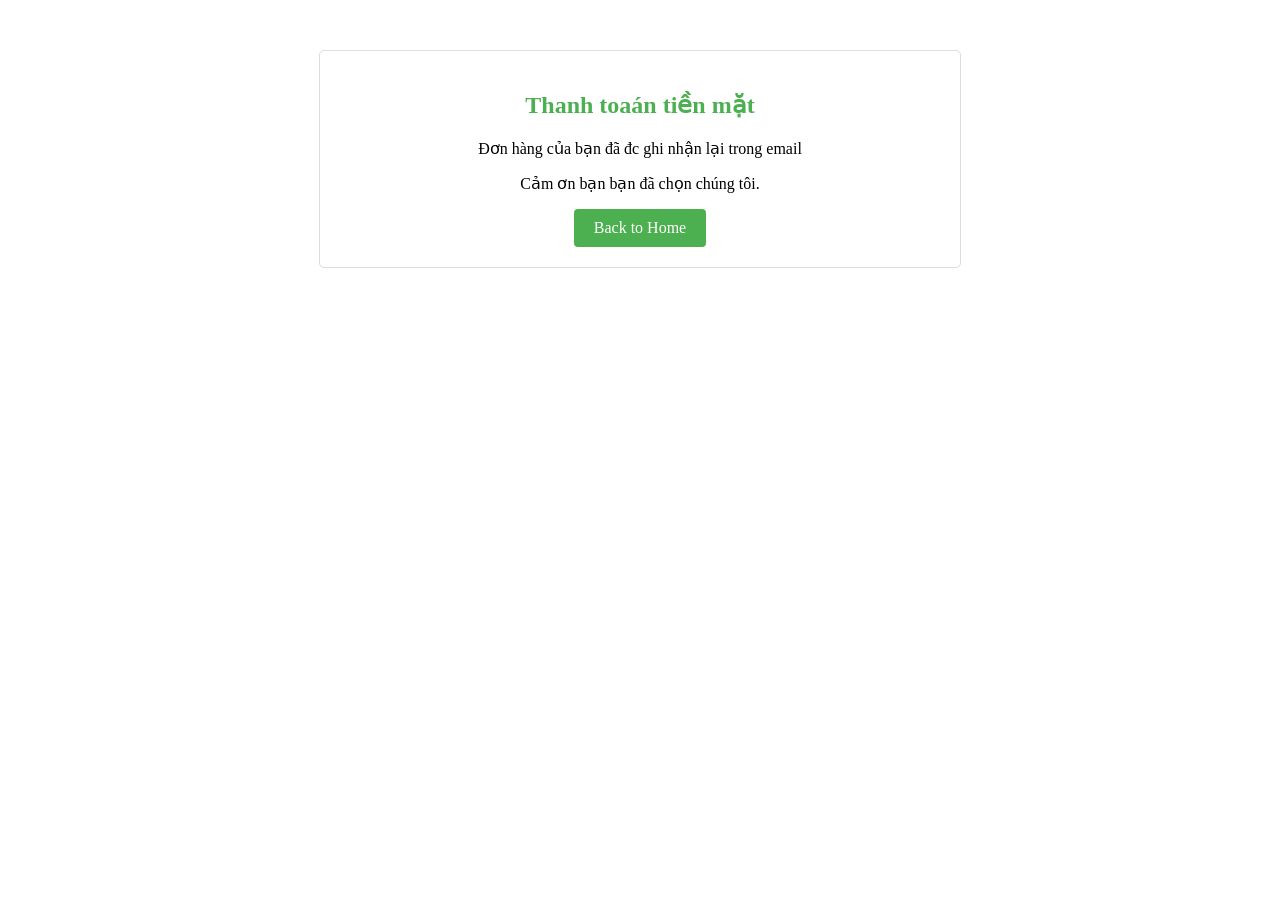
<file: src/main/resources/templates/cash-confirmation.html>
<!DOCTYPE html>
<html xmlns:th="http://www.thymeleaf.org">
<head>
    <title>Cash Payment Confirmation</title>
    <style>
        .confirmation-container {
            max-width: 600px;
            margin: 50px auto;
            padding: 20px;
            text-align: center;
            border: 1px solid #ddd;
            border-radius: 5px;
        }
        .success-message {
            color: #4CAF50;
            margin-bottom: 20px;
        }
        .home-link {
            display: inline-block;
            padding: 10px 20px;
            background-color: #4CAF50;
            color: white;
            text-decoration: none;
            border-radius: 4px;
        }
    </style>
</head>
<body>
<div class="confirmation-container">
    <h2 class="success-message">Thanh toaán tiền mặt </h2>
    <p>Đơn  hàng của bạn đã đc ghi nhận lại trong email </p>
    <p>Cảm ơn bạn bạn đã chọn chúng tôi.</p>
    <a href="/index" class="home-link">Back to Home</a>
</div>
</body>
</html>
</file>
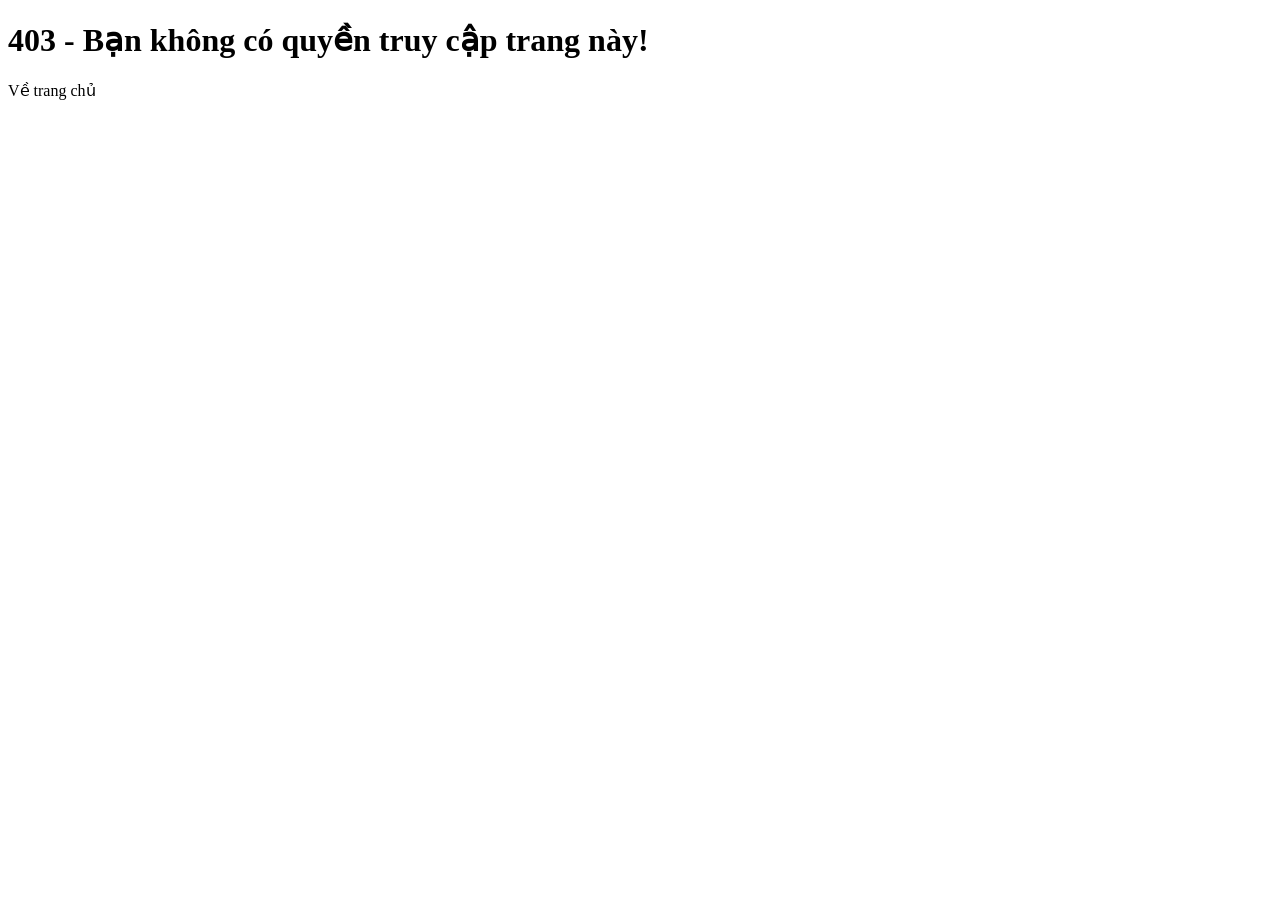
<file: src/main/resources/templates/error_page.html>
<!DOCTYPE html>
<html lang="en">
<head>
    <meta charset="UTF-8">
    <title>Error Page</title>
</head>
<body>
<body>
<h1>403 - Bạn không có quyền truy cập trang này!</h1>
<a th:href="@{/index}">Về trang chủ</a>
</body>
</body>
</html>
</file>
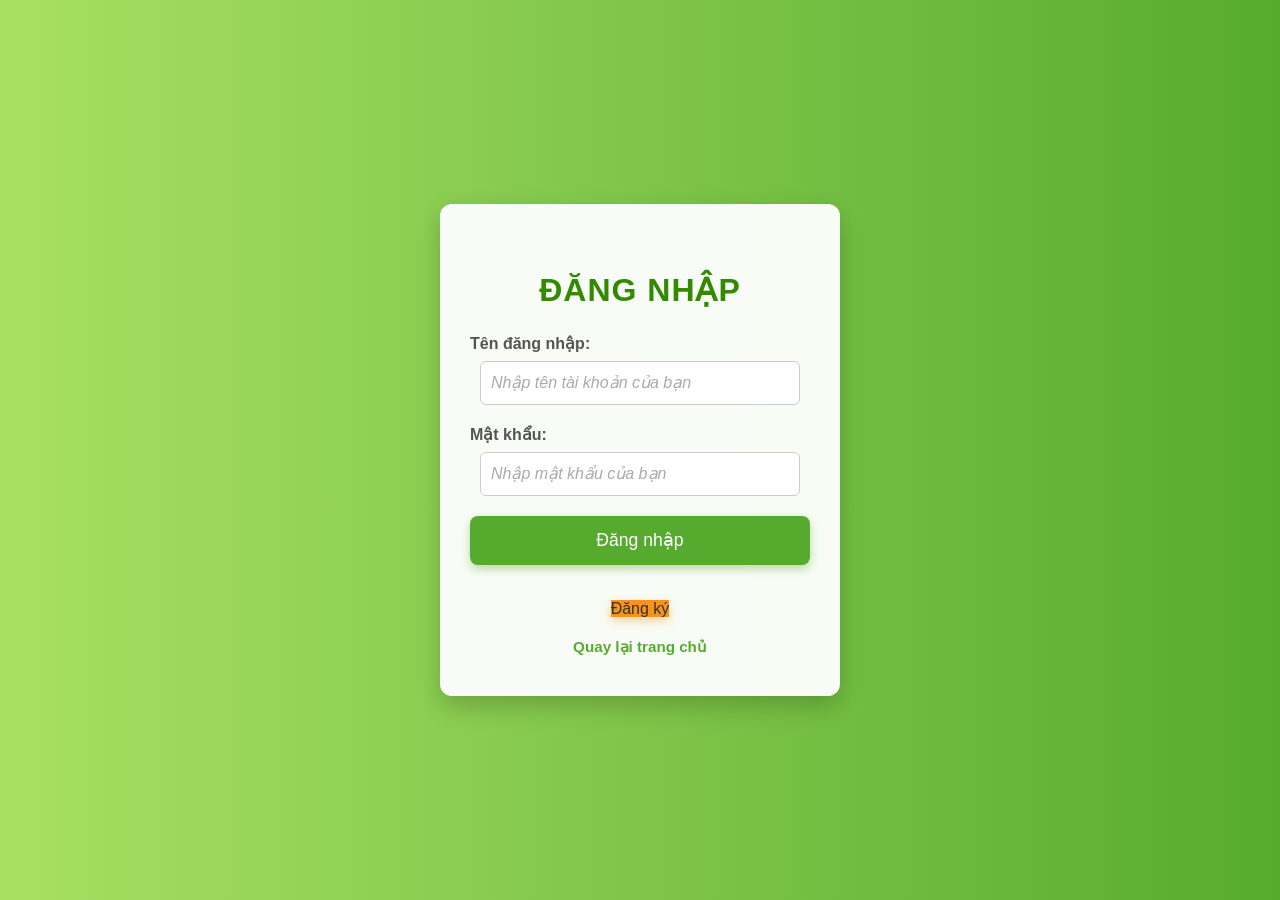
<file: src/main/resources/templates/login.html>
<!DOCTYPE html>
<html xmlns:th="http://www.thymeleaf.org">
<head>
    <title>Login</title>
    <meta charset="UTF-8">
    <meta name="viewport" content="width=device-width, initial-scale=1.0">
    <style>
        body {
            margin: 0;
            padding: 0;
            font-family: 'Arial', sans-serif;
            background: linear-gradient(to right, #a8e063, #56ab2f);
            display: flex;
            justify-content: center;
            align-items: center;
            min-height: 100vh;
            color: #333;
            overflow: hidden;
        }

        .login-container {
            background-color: rgba(255, 255, 255, 0.95);
            padding: 40px 30px;
            border-radius: 12px;
            box-shadow: 0 10px 25px rgba(0, 0, 0, 0.2);
            text-align: center;
            width: 100%;
            max-width: 400px;
            box-sizing: border-box;
            position: relative;
            z-index: 1;
            overflow: hidden;
        }

        .login-container::before {
            content: '';
            position: absolute;
            top: -20px;
            left: -20px;
            width: 80px;
            height: 80px;
            background: url('https://img.icons8.com/color/48/000000/leaf.png') no-repeat center center / contain;
            opacity: 0.3;
            transform: rotate(-15deg);
        }

        .login-container::after {
            content: '';
            position: absolute;
            bottom: -20px;
            right: -20px;
            width: 100px;
            height: 100px;
            background: url('https://img.icons8.com/color/48/000000/leaf.png') no-repeat center center / contain;
            opacity: 0.2;
            transform: rotate(25deg);
        }


        h2 {
            color: #338a00;
            margin-bottom: 25px;
            font-size: 2em;
            text-transform: uppercase;
            letter-spacing: 1px;
            font-weight: bold;
        }

        label {
            display: block;
            text-align: left;
            margin-bottom: 8px;
            font-weight: bold;
            color: #555;
        }

        input[type="text"],
        input[type="password"] {
            width: calc(100% - 20px);
            padding: 12px 10px;
            margin-bottom: 20px;
            border: 1px solid #ccc;
            border-radius: 6px;
            font-size: 1em;
            box-sizing: border-box;
            transition: border-color 0.3s ease;
        }

        input[type="text"]:focus,
        input[type="password"]:focus {
            border-color: #56ab2f;
            outline: none;
            box-shadow: 0 0 5px rgba(86, 171, 47, 0.5);
        }

        input::placeholder {
            color: #aaa;
            font-style: italic;
        }

        button { /* Áp dụng cho cả nút submit và nút đăng ký mới */
            background-color: #56ab2f;
            color: white;
            padding: 14px 25px;
            border: none;
            border-radius: 8px;
            font-size: 1.1em;
            cursor: pointer;
            transition: background-color 0.3s ease, transform 0.2s ease;
            width: 100%;
            box-shadow: 0 4px 10px rgba(86, 171, 47, 0.4);
            margin-bottom: 15px; /* Khoảng cách dưới nút */
        }

        button:hover {
            background-color: #338a00;
            transform: translateY(-2px);
        }

        /* Style riêng cho nút Register để phân biệt */
        .register-button {
            background-color: #f7931e; /* Màu cam đất hoặc màu nâu gợi nhớ hạt cà phê, đất... */
            box-shadow: 0 4px 10px rgba(247, 147, 30, 0.4);
        }

        .register-button:hover {
            background-color: #e08316; /* Màu cam đậm hơn khi hover */
        }

        .message-container {
            margin-top: 20px;
            font-size: 0.95em;
            font-weight: bold;
        }

        .message-success {
            color: #28a745;
        }

        .message-error {
            color: #dc3545;
        }

        .link-back {
            margin-top: 20px;
            display: block; /* Đảm bảo link nằm trên dòng riêng */
            font-size: 0.95em;
        }

        .link-back a {
            color: #56ab2f; /* Màu xanh lá cây cho link */
            text-decoration: none;
            font-weight: bold;
        }

        .link-back a:hover {
            text-decoration: underline;
        }

        /* Responsive adjustments */
        @media (max-width: 600px) {
            .login-container {
                width: 90%;
                margin: 20px;
                padding: 30px 20px;
            }
            h2 {
                font-size: 1.8em;
            }
            button {
                padding: 12px 20px;
            }
        }
    </style>
</head>
<body>
<div class="login-container">
    <h2>Đăng nhập</h2>

    <div th:if="${messageRegisterSuccess}" th:text="${messageRegisterSuccess}" class="message-container message-success"></div>
    <form th:action="@{/login}" method="post">
        <label for="username">Tên đăng nhập:</label>
        <input type="text" id="username" name="username" placeholder="Nhập tên tài khoản của bạn" required/><br/>
        <label for="password">Mật khẩu:</label>
        <input type="password" id="password" name="password" placeholder="Nhập mật khẩu của bạn" required/><br/>
        <button type="submit">Đăng nhập</button>
    </form>
    <div th:if="${errorMessage}" class="message-container message-error" th:text="${errorMessage}"></div>

    <a th:href="@{/register}" class="register-button button">Đăng ký</a>

    <div class="link-back">
        <a th:href="@{/}" >Quay lại trang chủ</a>
    </div>
</div>
</body>
</html>
</file>
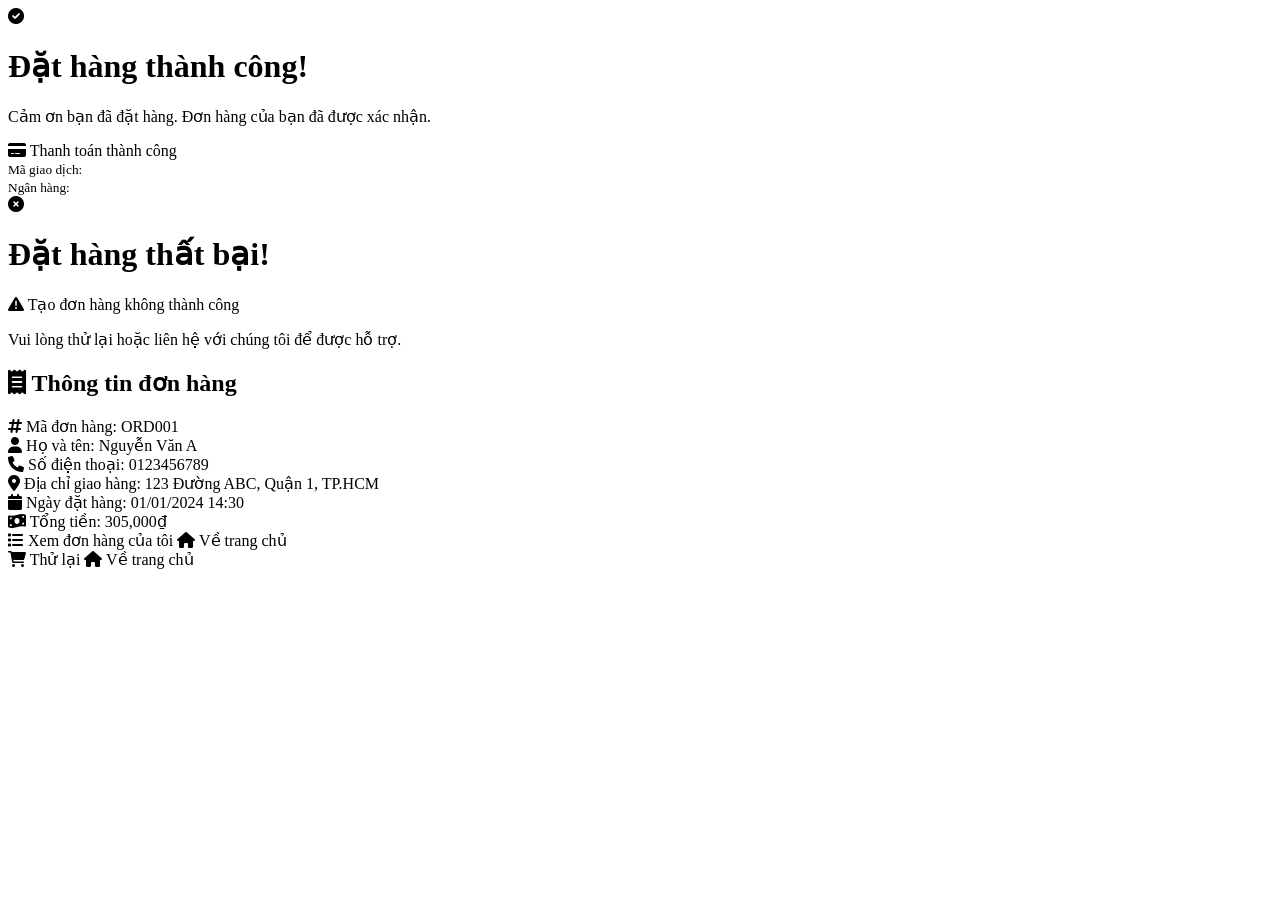
<file: src/main/resources/templates/order-confirmation.html>
<!DOCTYPE html>
<html lang="vi" xmlns:th="http://www.thymeleaf.org">
<head>
    <meta charset="UTF-8">
    <meta name="viewport" content="width=device-width, initial-scale=1.0">
    <title>Xác nhận đơn hàng - Nông sản sạch</title>
    <link rel="stylesheet" th:href="@{/css/order-confirmation.css}">
    <link href="https://cdnjs.cloudflare.com/ajax/libs/font-awesome/6.0.0/css/all.min.css" rel="stylesheet">

</head>
<body>
<div class="confirmation-container">
    <!-- Success Case -->
    <div th:if="${success != null and  success == true}" class="success-header">
        <i class="fas fa-check-circle success-icon"></i>
        <h1>Đặt hàng thành công!</h1>
        <p>Cảm ơn bạn đã đặt hàng. Đơn hàng của bạn đã được xác nhận.</p>

        <!-- Payment Success Message -->
        <div th:if="${paymentMessage}" class="payment-info">
            <i class="fas fa-credit-card"></i>
            <span th:text="${paymentMessage}">Thanh toán thành công</span>
            <div th:if="${transactionNo}">
                <small>Mã giao dịch: <span th:text="${transactionNo}"></span></small>
            </div>
            <div th:if="${bankCode}">
                <small>Ngân hàng: <span th:text="${bankCode}"></span></small>
            </div>
        </div>
    </div>

    <!-- Error Case -->
    <div th:if="${success != null and success == false}" class="error-header">
        <i class="fas fa-times-circle error-icon"></i>
        <h1>Đặt hàng thất bại!</h1>
        <div class="error-message">
            <i class="fas fa-exclamation-triangle"></i>
            <span th:text="${errorMessage}">Tạo đơn hàng không thành công</span>
        </div>
        <p>Vui lòng thử lại hoặc liên hệ với chúng tôi để được hỗ trợ.</p>
    </div>

    <!-- Order Details (only show if success and order exists) -->
    <div th:if="${success != null and success == true and order !=null}" class="order-details">
        <h2><i class="fas fa-receipt"></i> Thông tin đơn hàng</h2>

        <div class="detail-row">
                <span class="detail-label">
                    <i class="fas fa-hashtag"></i>
                    Mã đơn hàng:
                </span>
            <span class="detail-value" th:text="${order.orderId}">ORD001</span>
        </div>

        <div class="detail-row">
                <span class="detail-label">
                    <i class="fas fa-user"></i>
                    Họ và tên:
                </span>
            <span class="detail-value" th:text="${order.customerName}">Nguyễn Văn A</span>
        </div>

        <div class="detail-row">
                <span class="detail-label">
                    <i class="fas fa-phone"></i>
                    Số điện thoại:
                </span>
            <span class="detail-value" th:text="${order.phoneNumber}">0123456789</span>
        </div>

        <div class="detail-row">
                <span class="detail-label">
                    <i class="fas fa-map-marker-alt"></i>
                    Địa chỉ giao hàng:
                </span>
            <span class="detail-value" th:text="${order.address}">123 Đường ABC, Quận 1, TP.HCM</span>
        </div>

        <div class="detail-row">
                <span class="detail-label">
                    <i class="fas fa-calendar"></i>
                    Ngày đặt hàng:
                </span>
            <span class="detail-value" th:text="${#temporals.format(order.createAt, 'dd/MM/yyyy HH:mm')}">01/01/2024 14:30</span>
        </div>

        <div class="detail-row">
                <span class="detail-label">
                    <i class="fas fa-money-bill-wave"></i>
                    Tổng tiền:
                </span>
            <span class="detail-value total-price" th:text="${#numbers.formatDecimal(order.totalPrice, 0, 'COMMA', 0, 'POINT')} + '₫'">305,000₫</span>
        </div>
    </div>

    <!-- Action Buttons -->
    <div class="action-buttons">

        <div th:if="${success != null and  success == true}">
            <a th:href="@{/orderManagement}" class="btn btn-primary">
                <i class="fas fa-list"></i>
                Xem đơn hàng của tôi
            </a>
            <a th:href="@{/index}" class="btn btn-secondary">
                <i class="fas fa-home"></i>
                Về trang chủ
            </a>
        </div>
        <div th:if="${success != null and  success == false}">
            <a th:href="@{/cart}" class="btn btn-danger">
                <i class="fas fa-shopping-cart"></i>
                Thử lại
            </a>
            <a th:href="@{/}" class="btn btn-secondary">
                <i class="fas fa-home"></i>
                Về trang chủ
            </a>
        </div>
    </div>
</div>
</body>
</html>
</file>
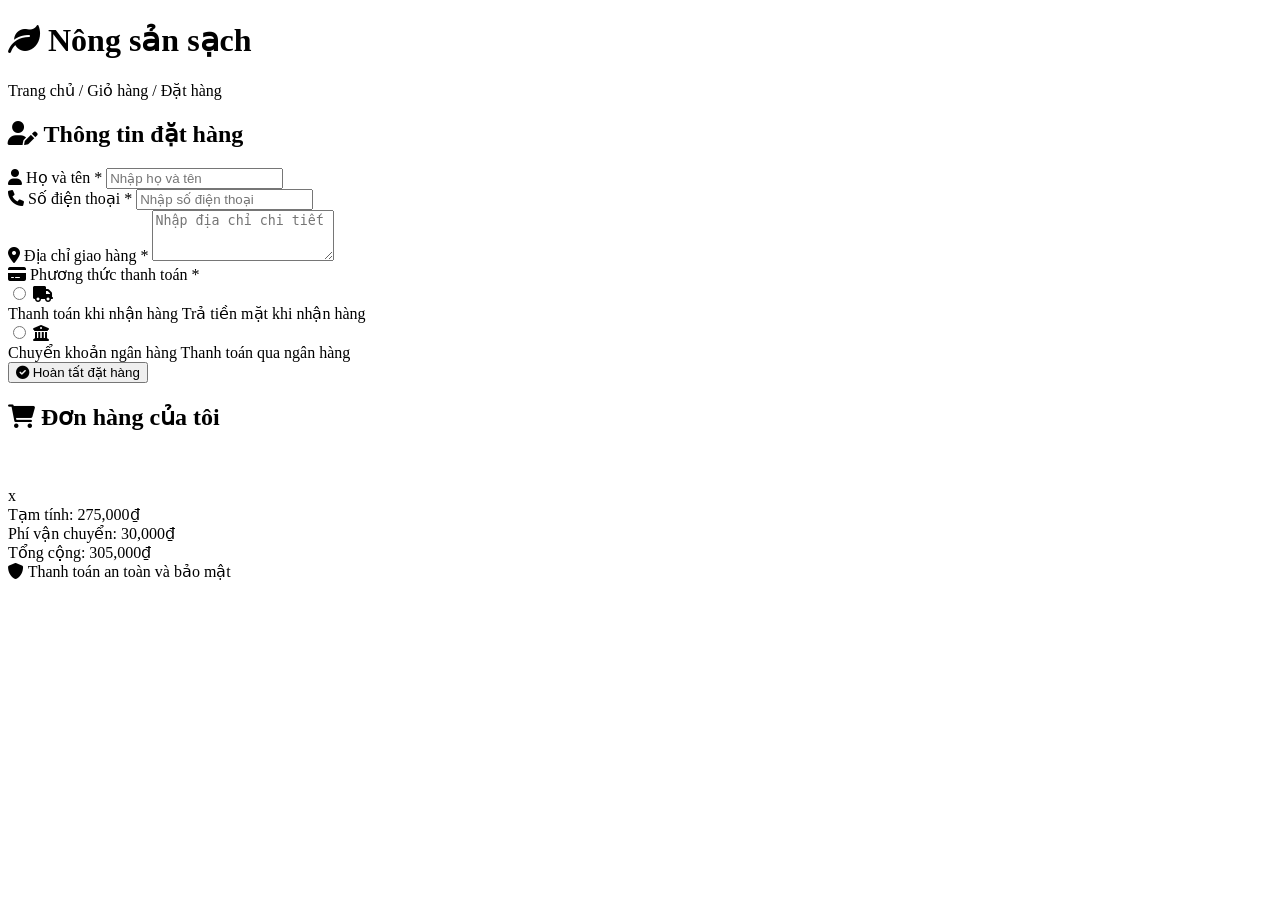
<file: src/main/resources/templates/order.html>
<!DOCTYPE html>
<html lang="vi" xmlns:th="http://www.thymeleaf.org">
<head>
    <meta charset="UTF-8">
    <meta name="viewport" content="width=device-width, initial-scale=1.0">
    <title>Đặt hàng - Nông sản sạch</title>
    <link rel="stylesheet" th:href="@{/css/order.css}">
    <link href="https://cdnjs.cloudflare.com/ajax/libs/font-awesome/6.0.0/css/all.min.css" rel="stylesheet">
</head>
<body>
<div class="container">
    <!-- Header -->
    <header class="page-header">
        <h1 class="main-title">
            <i class="fas fa-leaf"></i>
            Nông sản sạch
        </h1>
        <nav class="breadcrumb">
            <a th:href="@{/index}">Trang chủ</a>
            <span>/</span>
            <a th:href="@{/cart}">Giỏ hàng</a>
            <span>/</span>
            <span>Đặt hàng</span>
        </nav>
    </header>

    <div class="order-layout">
        <!-- Order Form Section -->
        <div class="form-section">
            <div class="card">
                <div class="card-header">
                    <h2>
                        <i class="fas fa-user-edit"></i>
                        Thông tin đặt hàng
                    </h2>
                </div>
                <div class="card-content">
                    <form id="orderForm" th:action="@{/order/submit}" th:object="${orderCheckout}" method="post" >
                        <div class="form-group">
                            <label for="username">
                                <i class="fas fa-user"></i>
                                Họ và tên *
                            </label>
                            <input type="text" id="username" name="username" required
                                   placeholder="Nhập họ và tên" th:field="*{name}">
                        </div>

                        <div class="form-group">
                            <label for="phone">
                                <i class="fas fa-phone"></i>
                                Số điện thoại *
                            </label>
                            <input type="tel" id="phone" name="phone" required
                                   placeholder="Nhập số điện thoại" th:field="*{phoneNumber}">
                        </div>

                        <div class="form-group">
                            <label for="address">
                                <i class="fas fa-map-marker-alt"></i>
                                Địa chỉ giao hàng *
                            </label>
                            <textarea id="address" name="address" required rows="3"
                                      placeholder="Nhập địa chỉ chi tiết" th:field="*{address}"></textarea>
                        </div>

                        <div class="form-group">
                            <label>
                                <i class="fas fa-credit-card"></i>
                                Phương thức thanh toán *
                            </label>
                            <div class="payment-methods">
                                <div class="payment-option">
                                    <input type="radio" id="cod" th:field="*{paymentMethod}" value="COD" >
                                    <label for="cod" class="payment-label">
                                        <i class="fas fa-truck"></i>
                                        <div class="payment-info">
                                            <span class="payment-title">Thanh toán khi nhận hàng</span>
                                            <span class="payment-desc">Trả tiền mặt khi nhận hàng</span>
                                        </div>
                                    </label>
                                </div>
                                <div class="payment-option">
                                    <input type="radio" id="bank"  th:field="*{paymentMethod}" value="Chuyển khoản ngân hàng">
                                    <label for="bank" class="payment-label" >
                                        <i class="fas fa-university"></i>
                                        <div class="payment-info">
                                            <span class="payment-title">Chuyển khoản ngân hàng</span>
                                            <span class="payment-desc">Thanh toán qua ngân hàng</span>
                                        </div>
                                    </label>
                                </div>
                            </div>
                        </div>
                        <!-- START: Hidden fields for cart items -->
                        <div th:each="item, iterStat : ${orderCheckout.getItems()}">
                            <input type="hidden" th:field="*{items[__${iterStat.index}__].agriculturalProductId}" />
                            <input type="hidden" th:field="*{items[__${iterStat.index}__].name}" />
                            <input type="hidden" th:field="*{items[__${iterStat.index}__].price}" />
                            <input type="hidden" th:field="*{items[__${iterStat.index}__].quantity}" />
                            <input type="hidden" th:field="*{items[__${iterStat.index}__].imageUrl}" />
                        </div>
                        <input type="hidden" th:field="*{total}" />
                        <input type="hidden" th:field="*{paymentStatus}" />

                        <!-- END: Hidden fields for cart items -->
                        <button type="submit" class="submit-btn">
                            <i class="fas fa-check-circle"></i>
                            Hoàn tất đặt hàng
                        </button>
                    </form>

                </div>
            </div>
        </div>

        <!-- Order Summary Section -->
        <div class="summary-section">
            <div class="card">
                <div class="card-header">
                    <h2>
                        <i class="fas fa-shopping-cart"></i>
                        Đơn hàng của tôi
                    </h2>
                </div>
                <div class="card-content">
                    <!-- Product List Container -->
                    <div class="product-list-container">
                        <div class="product-list">
                            <div class="product-item" th:each="item : ${orderCheckout.getItems()}">
                                <div class="product-image-wrapper">
                                    <img th:src="@{${item.imageUrl != null ? item.imageUrl : '/img/placeholder.png'}}"
                                         th:alt="${item.name}" class="product-image">
                                </div>
                                <div class="product-details">
                                    <h3 class="product-name" th:text="${item.name}"></h3>
                                    <div class="product-meta">
                                        <span class="product-price" th:text="${#numbers.formatDecimal(item.price, 0, 'COMMA', 0, 'POINT')} + '₫'"></span>
                                        <span class="product-quantity">x <span th:text="${item.quantity}"></span></span>
                                    </div>
                                </div>
                                <div class="product-total">
                                    <span class="total-amount" th:text="${#numbers.formatDecimal(item.price * item.quantity, 0, 'COMMA', 0, 'POINT')} + '₫'"></span>
                                </div>
                            </div>
                        </div>
                    </div>

                    <!-- Order Summary - Fixed at bottom -->
                    <div class="order-summary-container">
                        <div class="order-summary">
                            <div class="summary-row">
                                <span class="summary-label">Tạm tính:</span>
                                <span class="summary-value" th:text="${#numbers.formatDecimal(orderCheckout.getTotal(), 0, 'COMMA', 0, 'POINT')} + '₫'">275,000₫</span>
                            </div>
                            <div class="summary-row">
                                <span class="summary-label">Phí vận chuyển:</span>
                                <span class="summary-value">30,000₫</span>
                            </div>
                            <div class="separator"></div>
                            <div class="summary-row total-row">
                                <span class="summary-label">Tổng cộng:</span>
                                <span class="summary-value total-amount" th:text="${#numbers.formatDecimal(orderCheckout.getTotal()+30000, 0, 'COMMA', 0, 'POINT')} + '₫'">305,000₫</span>
                            </div>
                        </div>

                        <!-- Security Badge -->
                        <div class="security-badge">
                            <i class="fas fa-shield-alt"></i>
                            <span>Thanh toán an toàn và bảo mật</span>
                        </div>
                    </div>
                </div>
            </div>
        </div>
    </div>
</div>


<!--<script th:src="@{/js/order.js}"></script>-->
</body>
</html>
</file>
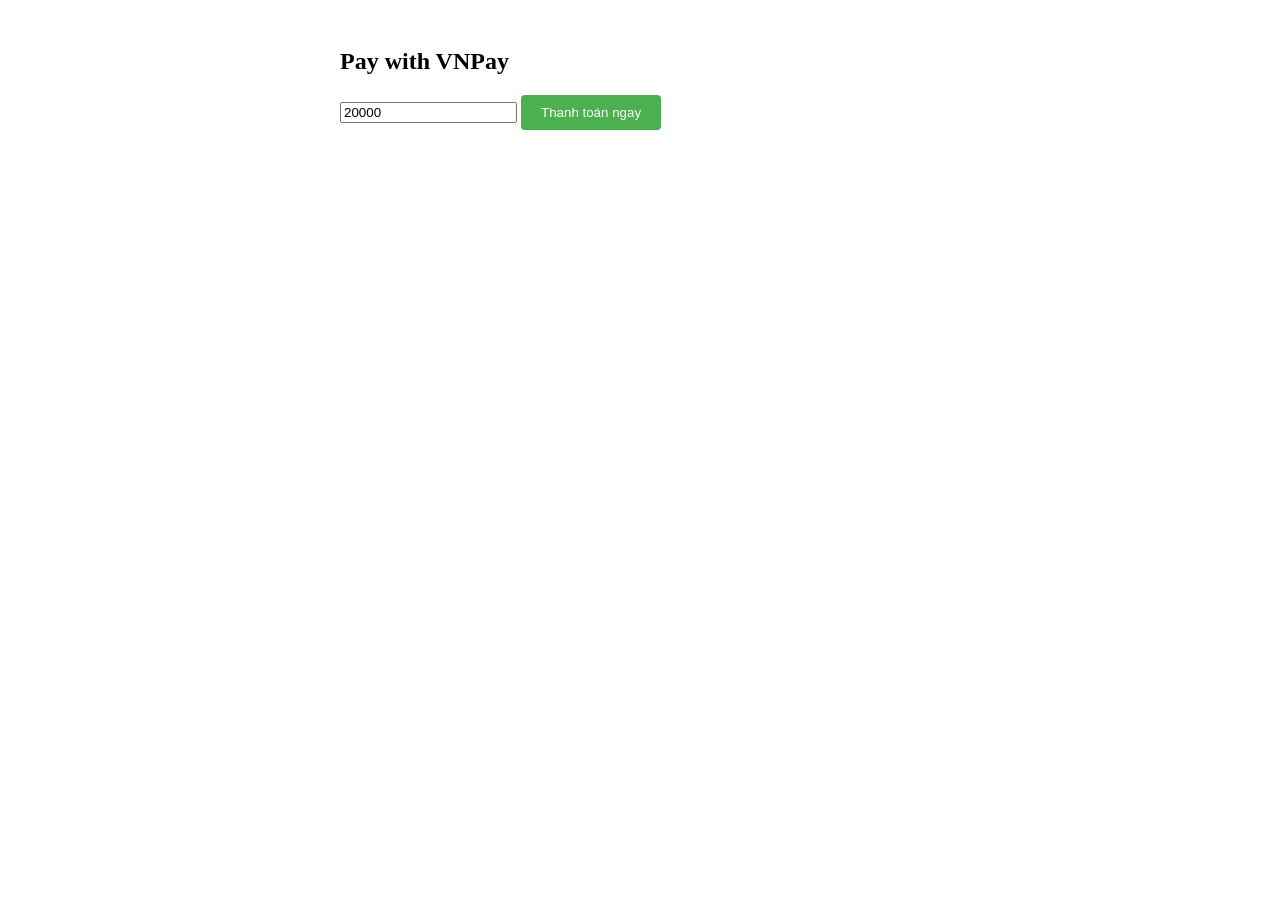
<file: src/main/resources/templates/payment-form.html>
<!DOCTYPE html>
<html xmlns:th="http://www.thymeleaf.org">
<head>
    <title>VNPay Payment</title>
    <style>
        .payment-container {
            max-width: 600px;
            margin: 0 auto;
            padding: 20px;
        }
        .form-group {
            margin-bottom: 15px;
        }
        .form-group label {
            display: block;
            margin-bottom: 5px;
        }
        .form-group input {
            width: 100%;
            padding: 8px;
            border: 1px solid #ddd;
            border-radius: 4px;
        }
        .submit-btn {
            background-color: #4CAF50;
            color: white;
            padding: 10px 20px;
            border: none;
            border-radius: 4px;
            cursor: pointer;
        }
        .submit-btn:hover {
            background-color: #45a049;
        }
    </style>
</head>
<body>

<!--phần này là cart mua hàng tren -->
<div class="payment-container">
    <h2>Pay with VNPay</h2>
    <form th:action="@{/payment/create}" method="post">
        <!-- Gán cứng amount tạm ỏ day -->
        <input type="text" name="amount" value="20000"/>

        <!-- Không cần chọn bankCode để mặc định là null → VNPay show hết -->
        <input type="hidden" name="bankCode" value=""/>

        <button type="submit" class="submit-btn">Thanh toán ngay</button>
    </form>
</div>
</body>
</html>
</file>
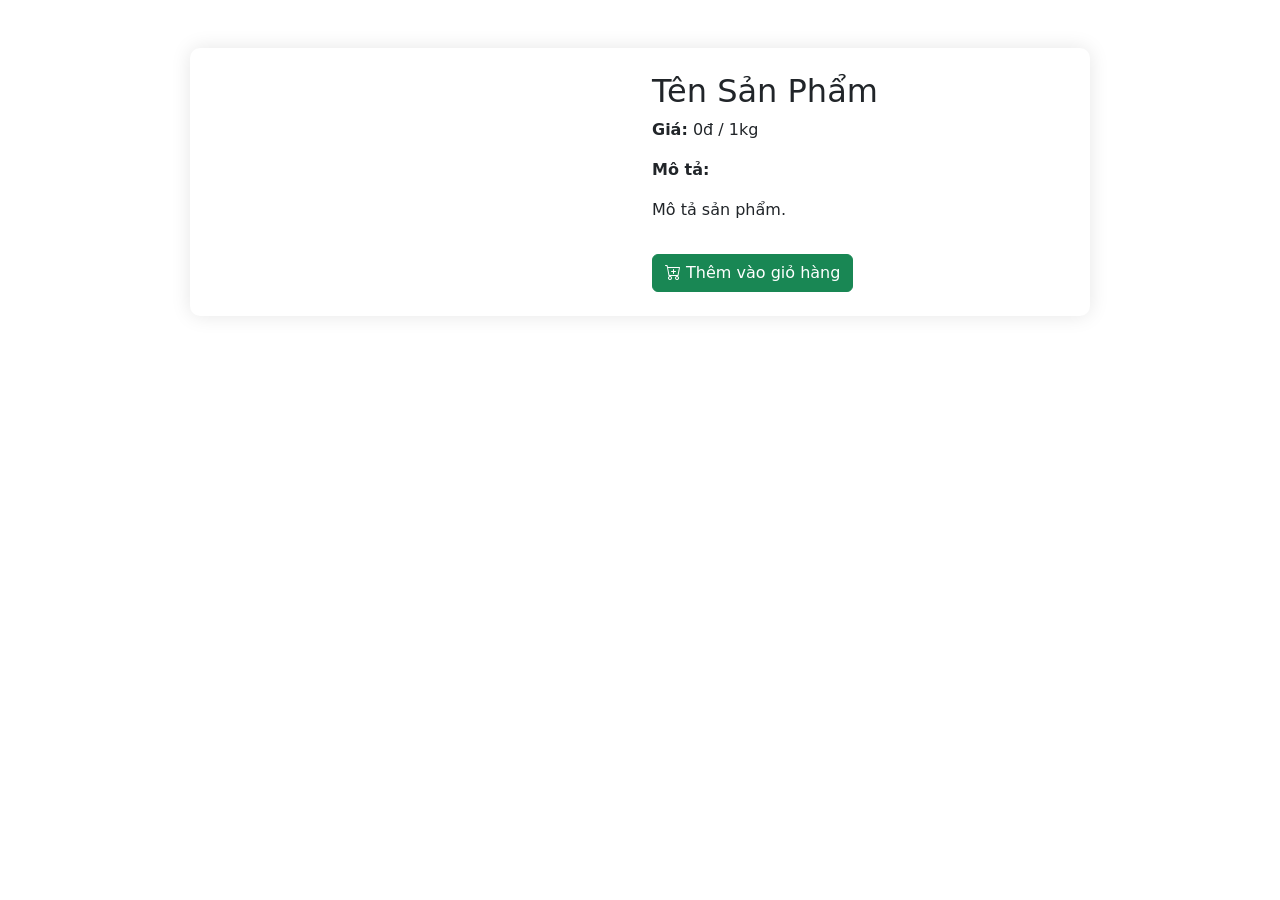
<file: src/main/resources/templates/product-detail.html>
<!DOCTYPE html>
<html lang="vi" xmlns:th="http://www.thymeleaf.org">
<head>
    <meta charset="UTF-8">
    <title th:text="${product.productName} + ' - Nông Sản Sạch'">Chi tiết sản phẩm</title>

    <link href="https://cdn.jsdelivr.net/npm/bootstrap@5.3.3/dist/css/bootstrap.min.css" rel="stylesheet">
    <link href="https://cdn.jsdelivr.net/npm/bootstrap-icons@1.10.5/font/bootstrap-icons.css" rel="stylesheet">
    <link rel="stylesheet" href="https://cdn.jsdelivr.net/npm/swiper@11/swiper-bundle.min.css"/>
    <link rel="stylesheet" href="https://cdnjs.cloudflare.com/ajax/libs/font-awesome/6.7.2/css/all.min.css">

    <link th:href="@{/css/index.css}" rel="stylesheet">

    <script src="https://cdn.jsdelivr.net/npm/bootstrap@5.3.3/dist/js/bootstrap.bundle.min.js"></script>
    <script src="https://cdn.jsdelivr.net/npm/swiper@11/swiper-bundle.min.js" defer></script>
    <script th:src="@{/js/index.js}" defer></script>

    <style>
        .product-detail {
            max-width: 900px;
            margin: 50px auto;
            box-shadow: 0 0 20px rgba(0, 0, 0, 0.1);
            border-radius: 10px;
            overflow: hidden;
        }

        /* Overrides the product-img rule in index.css for this specific page */
        .product-img {
            width: 100%;
            height: auto;
            object-fit: cover;
        }
    </style>
</head>
<body>

<div th:replace="~{fragments/_header :: header}"></div>

<div class="container product-detail bg-white p-4 my-5">
    <div class="row">
        <div class="col-md-6">
            <img class="product-img"
                 th:src="@{${product.productImage}}"
                 th:alt="${product.productName}">
        </div>
        <div class="col-md-6">
            <h2 th:text="${product.productName}">Tên Sản Phẩm</h2>
            <p><strong>Giá:</strong>
                <span th:text="${#numbers.formatDecimal(product.productPrice, 0, 'COMMA', 0, 'POINT')} + 'đ / 1kg'">0đ / 1kg</span>
            </p>
            <p><strong>Mô tả:</strong></p>
            <p th:text="${product.productDescription}">Mô tả sản phẩm.</p>

            <button class="btn btn-success mt-3">
                <i class="bi bi-cart-plus"></i> Thêm vào giỏ hàng
            </button>
        </div>
    </div>
</div>

<div th:replace="~{fragments/_footer :: footer}"></div>

</body>
</html>
</file>
